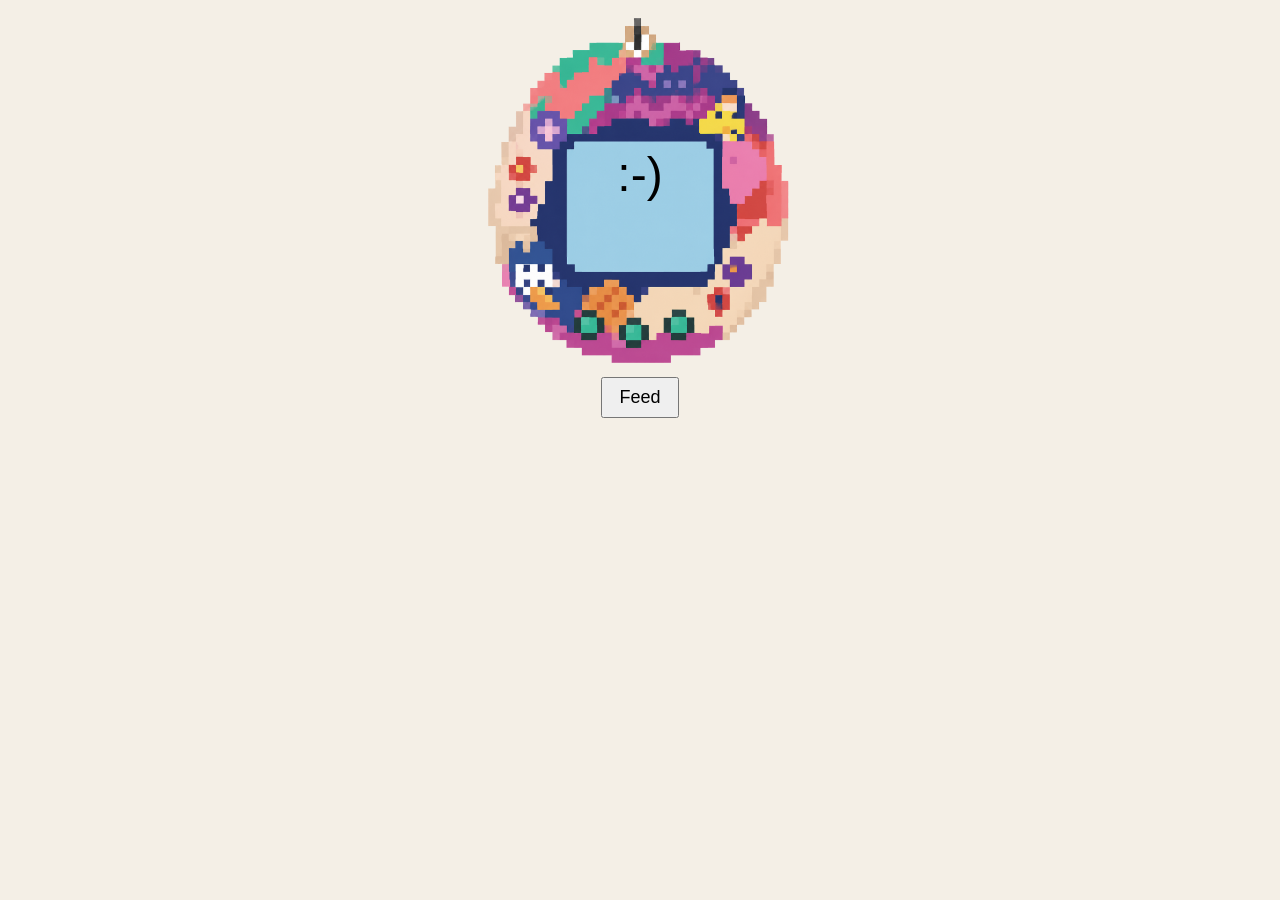
<file: en/code/tiny-web-pet-complete/index.html>
<!doctype html>
<html lang="en">
<head>
  <meta charset="utf-8">
  <title>Tiny Web Pet</title>
  <!-- Connect the CSS file to the page. -->
  <link rel="stylesheet" href="style.css">
  <script src="script.js" defer></script>
</head>
<body>

  <section class="case">
    <img src="bg3.png" alt="device case">
    <p id="face">:-)</p>
    <p id="message"></p>
  </section>

  <button id="feed">Feed</button>
</body>
</html>
</file>
<file: en/code/tiny-web-pet-complete/style.css>
/* Style the page and pet device. */
body {
  text-align: center;
  font-family: Arial, sans-serif;
  background: #f4efe6;
}

.case {
  position: relative;
  display: block;
  width: 320px;
  margin: 0 auto;
}

.case img {
  width: 100%;
}

#face {
  position: absolute;
  top: 38%;
  left: 0;
  right: 0;
  font-size: 48px;
  margin: 0;
}

#message {
  position: absolute;
  top: 56%;
  left: 0;
  right: 0;
  font-size: 16px;
  margin: 0;
}

button {
  font-size: 18px;
  padding: 8px 16px;
  margin: 4px;
  cursor: pointer;
}
</file>
